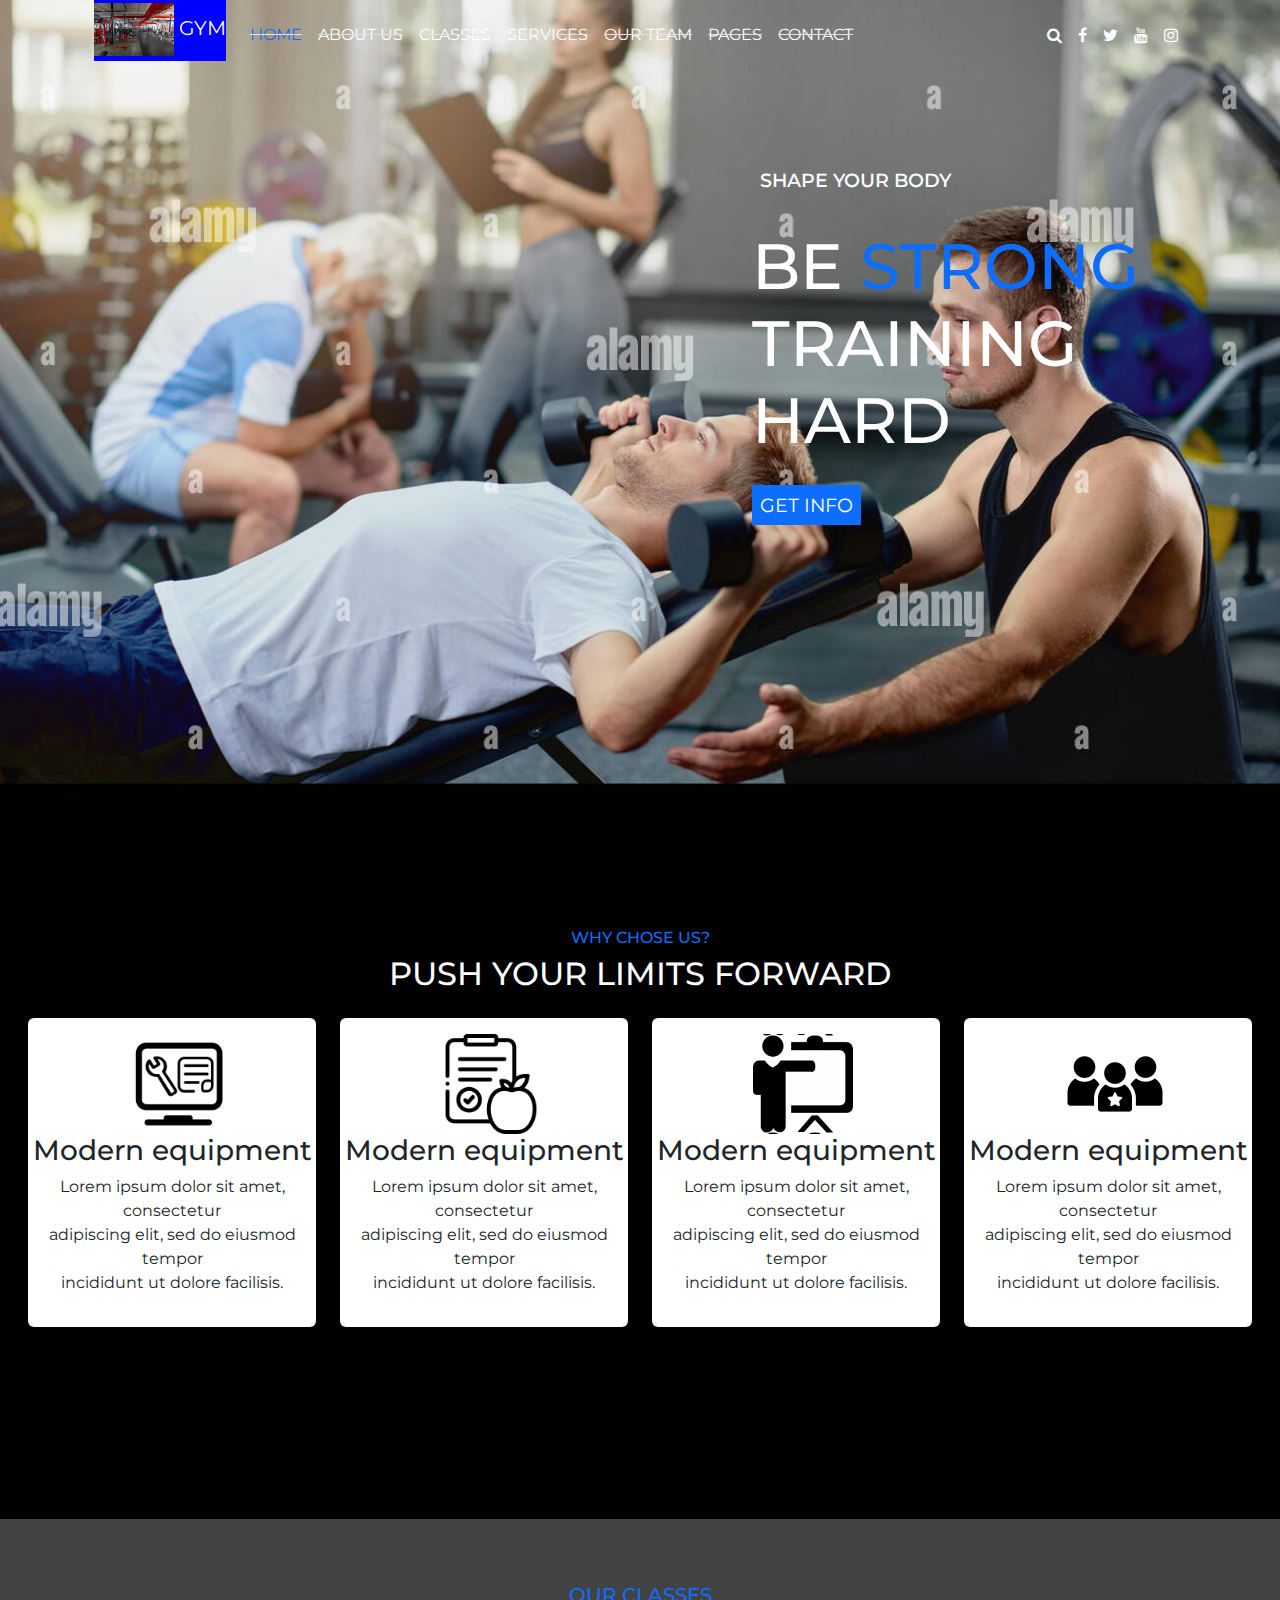
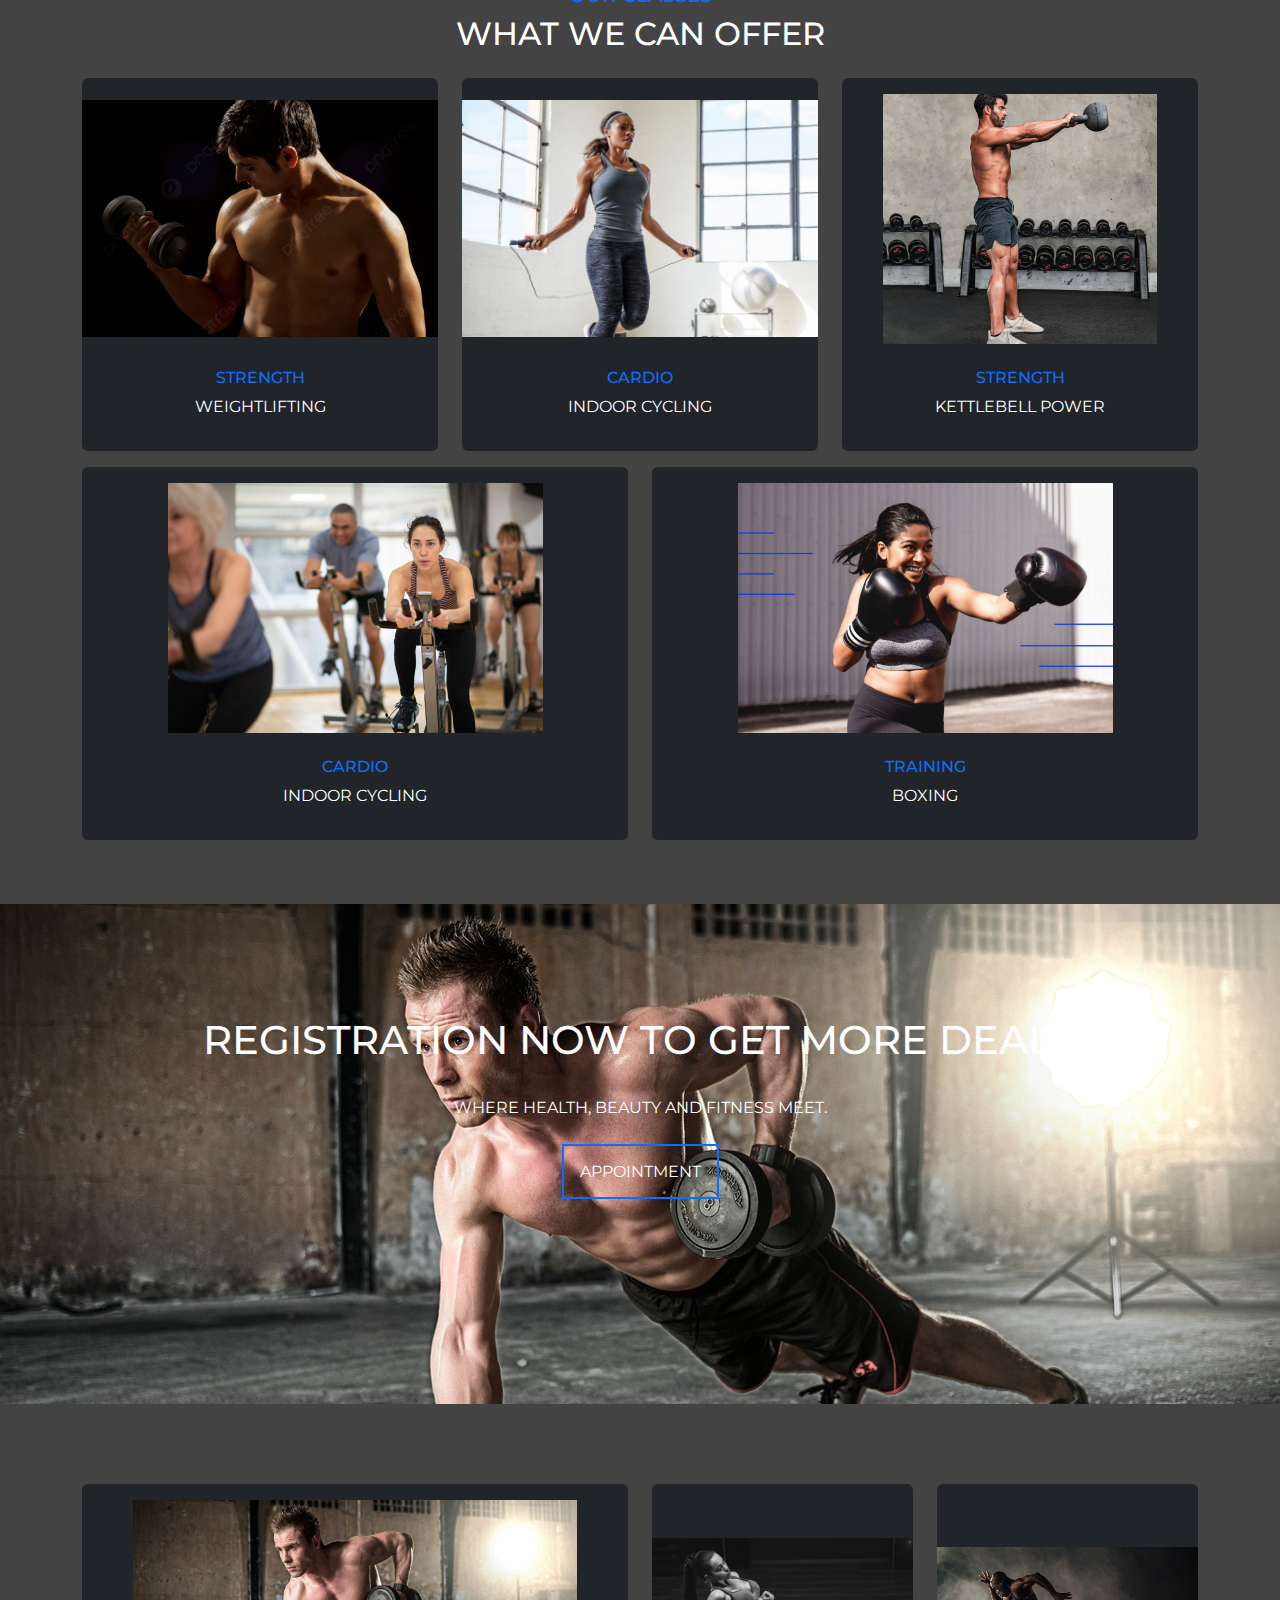
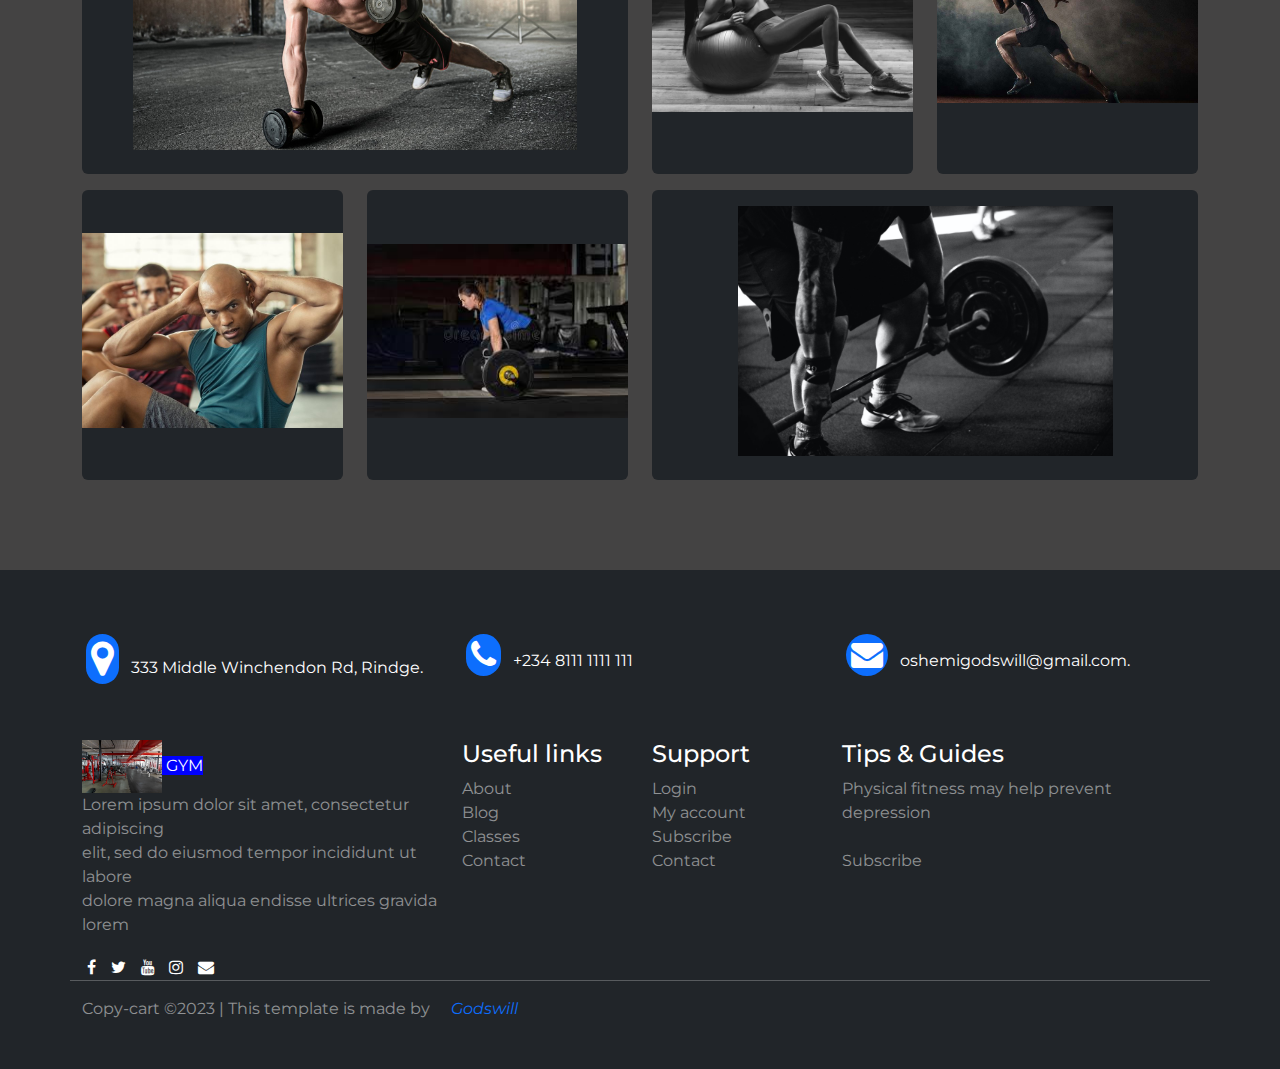
<file: index.html>
<!DOCTYPE html>
<html lang="en">

<head>
    <meta charset="UTF-8">
    <meta name="viewport" content="width=device-width, initial-scale=1.0">
    <link rel="stylesheet" href="https://cdnjs.cloudflare.com/ajax/libs/font-awesome/4.7.0/css/font-awesome.min.css">
    <link href="https://cdn.jsdelivr.net/npm/bootstrap@5.3.2/dist/css/bootstrap.min.css" rel="stylesheet">
    <script src="https://cdn.jsdelivr.net/npm/bootstrap@5.3.2/dist/js/bootstrap.bundle.min.js"></script>
    <link rel="stylesheet" href="css/style.css">
    <link rel="shortcut icon" href="" type="image/x-icon">
    <title>HOME</title>
</head>

<body>
    <section class="head pb-3">
        <div class="container">
            <nav class="navbar navbar-expand-lg navbar-dark">
                <div class="container-fluid">
                    <a class="navbar-brand text-white" href="javascript:void(0)"><img class="im"
                        src="images/general_gym_image.jpg" alt="" width="80"> GYM</a>
                    <button class="navbar-toggler" type="button" data-bs-toggle="collapse"
                        data-bs-target="#navbarSupportedContent" aria-controls="navbarSupportedContent"
                        aria-expanded="false" aria-label="Toggle navigation">
                        <span class="navbar-toggler-icon"></span>
                    </button>
                    <div class="collapse navbar-collapse" id="navbarSupportedContent">
                        <ul class="navbar-nav me-auto mb-2 mb-lg-0">
                            <li class="nav-item">
                                <a class="nav-link active text-primary" aria-current="page" href="index.html">HOME</a>
                            </li>
                            <li class="nav-item">
                                <a class="nav-link" href="About.html">ABOUT US</a>
                            </li>
                            <li class="nav-item">
                                <a class="nav-link" href="classes.html">CLASSES</a>
                            </li>
                            <li class="nav-item">
                                <a class="nav-link" href="#">SERVICES</a>
                            </li>
                            <li class="nav-item">
                                <a class="nav-link" href="#">OUR TEAM</a>
                            </li>
                            <li class="nav-item">
                                <a class="nav-link" href="#">PAGES</a>
                            </li>
                            <li class="nav-item">
                                <a class="nav-link" href="#">CONTACT</a>
                            </li>
                        </ul>
                        <form class="d-flex text-white social">
                            <i class="fa fa-search p-2"></i>
                            <i class="fa fa-facebook p-2"></i>
                            <i class="fa fa-twitter p-2"></i>
                            <i class="fa fa-youtube p-2"></i>
                            <i class="fa fa-instagram p-2"></i>
                        </form>
                    </div>
                </nav>
            <div class="showcase pt-5">
                <h6 class="mt-5 p-1 px-2">SHAPE YOUR BODY</h6> <br>
                <h1>BE <SPan class="text-primary">STRONG</SPan> <br> TRAINING HARD</h1> <br>
                <a class="bg-primary text-white text-decoration-none p-2" href="">GET INFO</a>
            </div>
        </div>
    </section>
    <section id="why">
        <div class="container">
            <h6 class="text-primary">WHY CHOSE US?</h6>
            <h2 class="text-white">PUSH YOUR LIMITS FORWARD</h2>
        </div>
        <div class="row mx-3">
            <div class="col-md-3">
                <div class="card mt-3 border-0">
                    <div class="pic1 mt-3" width="80"></div>
                    <div class="icon pb-3">
                        <h3>Modern equipment</h3>
                        <p>Lorem ipsum dolor sit amet, consectetur <br>adipiscing elit, sed do eiusmod tempor
                            <br>incididunt ut dolore facilisis.
                        </p>
                    </div>
                </div>
            </div>
            <div class="col-md-3">
                <div class="card mt-3 border-0">
                    <div class="pic2 mt-3" width="80"></div>
                    <div class="icon pb-3">
                        <h3>Modern equipment</h3>
                        <p>Lorem ipsum dolor sit amet, consectetur <br>adipiscing elit, sed do eiusmod tempor
                            <br>incididunt ut dolore facilisis.
                        </p>
                    </div>
                </div>
            </div>
            <div class="col-md-3">
                <div class="card mt-3 border-0">
                    <div class="pic3 mt-3" width="80"></div>
                    <div class="icon pb-3">
                        <h3>Modern equipment</h3>
                        <p>Lorem ipsum dolor sit amet, consectetur <br>adipiscing elit, sed do eiusmod tempor
                            <br>incididunt ut dolore facilisis.
                        </p>
                    </div>
                </div>
            </div>
            <div class="col-md-3">
                <div class="card mt-3 border-0">
                    <div class="pic4 mt-3" width="80"></div>
                    <div class="icon pb-3">
                        <h3>Modern equipment</h3>
                        <p>Lorem ipsum dolor sit amet, consectetur <br>adipiscing elit, sed do eiusmod tempor
                            <br>incididunt ut dolore facilisis.
                        </p>
                    </div>
                </div>
            </div>
        </div>
    </section>
    <section id="our">
        <div class="container">
            <div class="row">
                <div class="col-md-12">
                    <h5 class="text-primary">OUR CLASSES</h5>
                    <h2 class="text-white">WHAT WE CAN OFFER</h2>
                </div>
            </div>
            <div class="row">
                <div class="col-md-4">
                    <div class="card mt-3 bg-dark border-0">
                        <div class="pic5 mt-3"></div> <br>
                        <div class="icon pb-3">
                            <h6 class="text-primary">STRENGTH</h6>
                            <p class="text-white">WEIGHTLIFTING</p>
                        </div>
                    </div>
                </div>
                <div class="col-md-4">
                    <div class="card mt-3 bg-dark border-0">
                        <div class="pic6 mt-3"></div> <br>
                        <div class="icon pb-3">
                            <h6 class="text-primary">CARDIO</h6>
                            <p class="text-white">INDOOR CYCLING</p>
                        </div>
                    </div>
                </div>
                <div class="col-md-4">
                    <div class="card mt-3 bg-dark border-0">
                        <div class="pic7 mt-3"></div> <br>
                        <div class="icon pb-3">
                            <h6 class="text-primary">STRENGTH</h6>
                            <p class="text-white">KETTLEBELL POWER</p>
                        </div>
                    </div>
                </div>
            </div>
            <div class="row">
                <div class="col-md-6">
                    <div class="card mt-3 bg-dark border-0">
                        <div class="pic8 mt-3"></div> <br>
                        <div class="icon pb-3">
                            <h6 class="text-primary">CARDIO</h6>
                            <p class="text-white">INDOOR CYCLING</p>
                        </div>
                    </div>
                </div>
                <div class="col-md-6">
                    <div class="card mt-3 bg-dark border-0">
                        <div class="pic9 mt-3"></div> <br>
                        <div class="icon pb-3">
                            <h6 class="text-primary">TRAINING</h6>
                            <p class="text-white">BOXING</p>
                        </div>
                    </div>
                </div>
            </div>
        </div>
    </section>
    <section id="registration">
        <div class="container">
            <div class="row">
                <div class="col-md-12 pt-5">
                    <h1 class="text-white">REGISTRATION NOW TO GET MORE DEALS</h1> <br>
                    <p class="text-white">WHERE HEALTH, BEAUTY AND FITNESS MEET.</p> <br>
                    <a class="text-white text-decoration-none border border-2 border-primary p-3"
                        href="">APPOINTMENT</a>
                </div>
            </div>
        </div>
    </section>
    <section id="pictures">
        <div class="container">
            <div class="row">
                <div class="col-md-6">
                    <div class="card mt-3 bg-dark border-0">
                        <div class="pic10 mt-3"></div> <br>
                    </div>
                </div>
                <div class="col-md-3">
                    <div class="card mt-3 bg-dark border-0">
                        <div class="pic11 mt-3"></div> <br>
                    </div>
                </div>
                <div class="col-md-3">
                    <div class="card mt-3 bg-dark border-0">
                        <div class="pic12 mt-3"></div> <br>
                    </div>
                </div>
            </div>
            <div class="row">
                <div class="col-md-3">
                    <div class="card mt-3 bg-dark border-0">
                        <div class="pic13 mt-3"></div> <br>
                    </div>
                </div>
                <div class="col-md-3">
                    <div class="card mt-3 bg-dark border-0">
                        <div class="pic14 mt-3"></div> <br>
                    </div>
                </div>
                <div class="col-md-6">
                    <div class="card mt-3 bg-dark border-0">
                        <div class="pic15 mt-3"></div> <br>
                    </div>
                </div>
            </div>
        </div>
    </section>
    <footer class="bg-dark pt-5 pb-5">
        <div class="container">
            <div class="row">
                <div class="col-md-4 text-white px-3 py-3">
                    <i class="fa fa-map-marker bg-primary fs-1"></i>
                    &nbsp; 333 Middle Winchendon Rd, Rindge.
                </div>
                <div class="col-md-4 text-white px-3 py-3">
                    <i class="fa fa-phone bg-primary fs-2"></i>
                    &nbsp; +234 8111 1111 111
                </div>
                <div class="col-md-4 text-white px-3 py-3">
                    <i class="fa fa-envelope bg-primary fs-2"></i>
                    &nbsp; oshemigodswill@gmail.com.
                </div>
            </div>
            <p></p> <br>
            <div class="row text-white">
                <div class="col-md-4">
                    <a class="navbar-brand text-white" href="javascript:void(0)"><img class="im"
                            src="images/general_gym_image.jpg" alt="" width="80"> GYM</a>
                    <p class="text-white-50">
                        Lorem ipsum dolor sit amet, consectetur adipiscing <br>elit, sed do eiusmod tempor incididunt ut
                        labore <br>dolore magna aliqua endisse ultrices gravida lorem
                    </p>
                    <i class="fa fa-facebook text-white"></i>
                    <i class="fa fa-twitter text-white"></i>
                    <i class="fa fa-youtube text-white"></i>
                    <i class="fa fa-instagram text-white"></i>
                    <i class="fa fa-envelope text-white"></i>
                </div>
                <div class="col-md-2 text-white">
                    <h4>Useful links</h4>
                    <a class="text-decoration-none text-white-50" href="">About</a><br>
                    <a class="text-decoration-none text-white-50" href="">Blog</a><br>
                    <a class="text-decoration-none text-white-50" href="">Classes</a><br>
                    <a class="text-decoration-none text-white-50" href="">Contact</a>
                </div>
                <div class="col-md-2 text-white">
                    <h4>Support</h4>
                    <a class="text-decoration-none text-white-50" href="">Login</a><br>
                    <a class="text-decoration-none text-white-50" href="">My account</a><br>
                    <a class="text-decoration-none text-white-50" href="">Subscribe</a><br>
                    <a class="text-decoration-none text-white-50" href="">Contact</a>
                </div>
                <div class="col-md-4 text-white">
                    <h4>Tips & Guides</h4>
                    <a class="text-decoration-none text-white-50" href="">Physical fitness may help prevent depression</a><br>
                    <a href=""></a><br>
                    <a class="text-decoration-none text-white-50" href="">Subscribe</a><br>
                    <a href=""></a>
                </div>
                <hr>
                <div class="copy mx-auto text-white-50">Copy-cart ©2023 | This template is made by <i class="text-primary">Godswill</i></div>
            </div>
        </div>
    </footer>
</body>

</html>
</file>
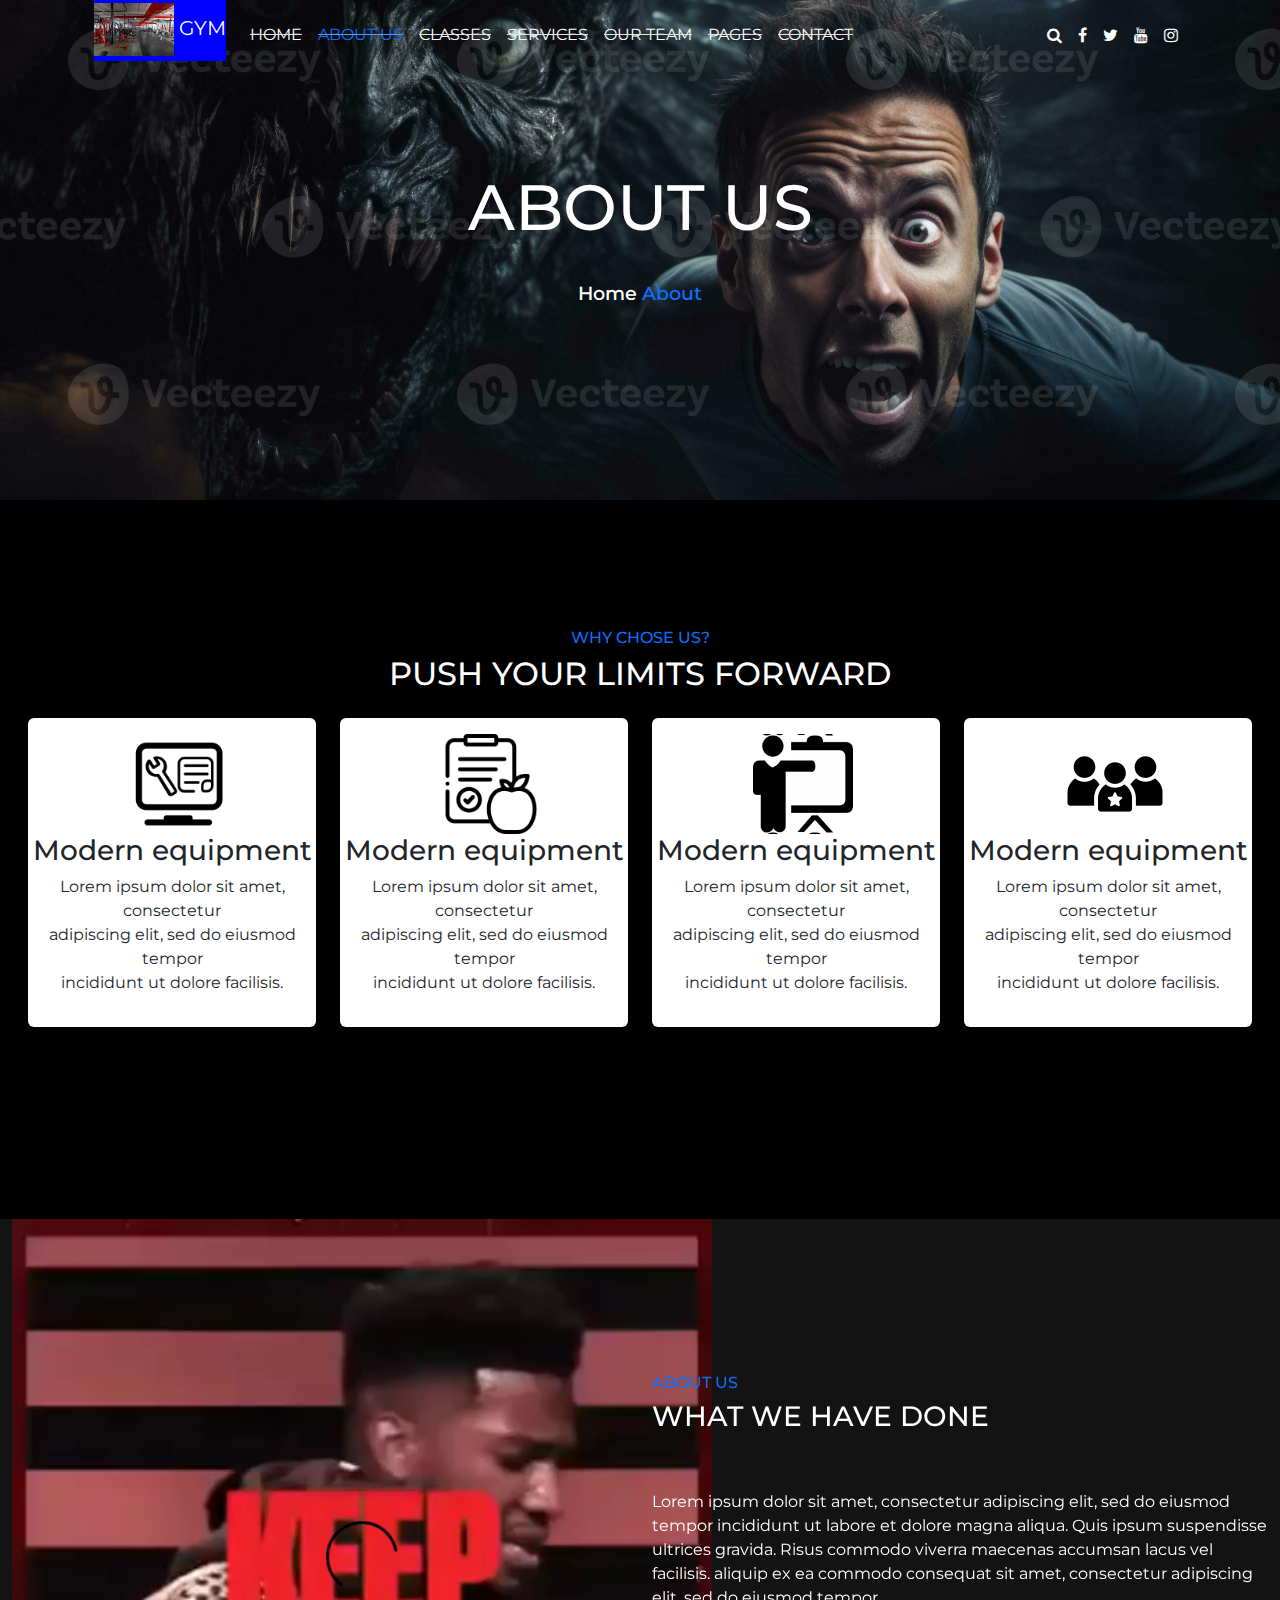
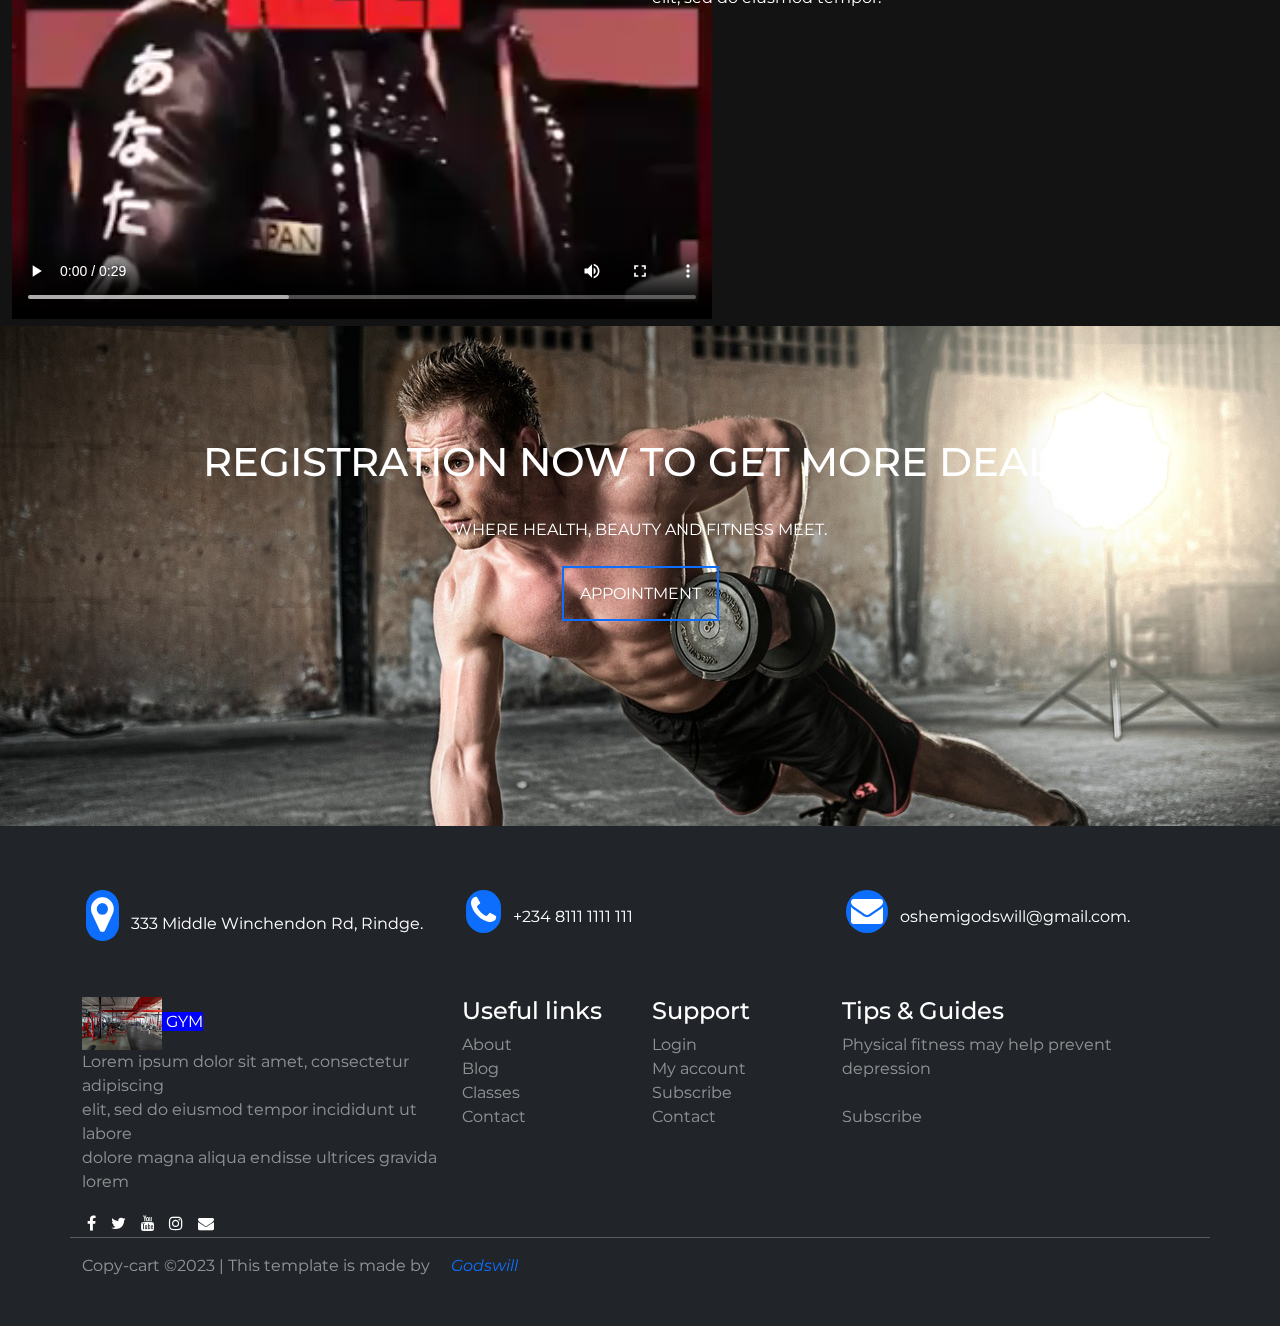
<file: About.html>
<!DOCTYPE html>
<html lang="en">

<head>
    <meta charset="UTF-8">
    <meta name="viewport" content="width=device-width, initial-scale=1.0">
    <link rel="stylesheet" href="https://cdnjs.cloudflare.com/ajax/libs/font-awesome/4.7.0/css/font-awesome.min.css">
    <link href="https://cdn.jsdelivr.net/npm/bootstrap@5.3.2/dist/css/bootstrap.min.css" rel="stylesheet">
    <script src="https://cdn.jsdelivr.net/npm/bootstrap@5.3.2/dist/js/bootstrap.bundle.min.js"></script>
    <link rel="stylesheet" href="../css/about.css">
    <link rel="shortcut icon" href="" type="image/x-icon">
    <title>ABOUT US</title>
</head>

<body>
    <section class="head pb-3">
        <div class="container">
            <nav class="navbar navbar-expand-lg navbar-dark">
                <div class="container-fluid">
                    <a class="navbar-brand text-white" href="javascript:void(0)"><img class="im"
                        src="images/general_gym_image.jpg" alt="" width="80"> GYM</a>
                    <button class="navbar-toggler" type="button" data-bs-toggle="collapse"
                        data-bs-target="#navbarSupportedContent" aria-controls="navbarSupportedContent"
                        aria-expanded="false" aria-label="Toggle navigation">
                        <span class="navbar-toggler-icon"></span>
                    </button>
                    <div class="collapse navbar-collapse" id="navbarSupportedContent">
                        <ul class="navbar-nav me-auto mb-2 mb-lg-0">
                            <li class="nav-item">
                                <a class="nav-link text-white" href="index.html">HOME</a>
                            </li>
                            <li class="nav-item">
                                <a class="nav-link active text-primary" aria-current="page" href="About.html">ABOUT US</a>
                            </li>
                            <li class="nav-item">
                                <a class="nav-link text-white" href="classes.html">CLASSES</a>
                            </li>
                            <li class="nav-item">
                                <a class="nav-link text-white" href="#">SERVICES</a>
                            </li>
                            <li class="nav-item">
                                <a class="nav-link text-white" href="#">OUR TEAM</a>
                            </li>
                            <li class="nav-item">
                                <a class="nav-link text-white" href="#">PAGES</a>
                            </li>
                            <li class="nav-item">
                                <a class="nav-link text-white" href="#">CONTACT</a>
                            </li>
                        </ul>
                        <form class="d-flex text-white social">
                            <i class="fa fa-search p-2"></i>
                            <i class="fa fa-facebook p-2"></i>
                            <i class="fa fa-twitter p-2"></i>
                            <i class="fa fa-youtube p-2"></i>
                            <i class="fa fa-instagram p-2"></i>
                        </form>
                    </div>
                </nav>
            <div class="showcase pt-5 text-centre">
                <h1 class="mt-5 p-1 px-2">ABOUT US</h1> <br>
                <h6>Home <SPan class="text-primary"> About</SPan></h6>
            </div>
        </div>
    </section>
    <section id="why">
        <div class="container">
            <h6 class="text-primary">WHY CHOSE US?</h6>
            <h2 class="text-white">PUSH YOUR LIMITS FORWARD</h2>
        </div>
        <div class="row mx-3">
            <div class="col-md-3">
                <div class="card mt-3 border-0">
                    <div class="pic1 mt-3" width="80"></div>
                    <div class="icon pb-3">
                        <h3>Modern equipment</h3>
                        <p>Lorem ipsum dolor sit amet, consectetur <br>adipiscing elit, sed do eiusmod tempor
                            <br>incididunt ut dolore facilisis.
                        </p>
                    </div>
                </div>
            </div>
            <div class="col-md-3">
                <div class="card mt-3 border-0">
                    <div class="pic2 mt-3" width="80"></div>
                    <div class="icon pb-3">
                        <h3>Modern equipment</h3>
                        <p>Lorem ipsum dolor sit amet, consectetur <br>adipiscing elit, sed do eiusmod tempor
                            <br>incididunt ut dolore facilisis.
                        </p>
                    </div>
                </div>
            </div>
            <div class="col-md-3">
                <div class="card mt-3 border-0">
                    <div class="pic3 mt-3" width="80"></div>
                    <div class="icon pb-3">
                        <h3>Modern equipment</h3>
                        <p>Lorem ipsum dolor sit amet, consectetur <br>adipiscing elit, sed do eiusmod tempor
                            <br>incididunt ut dolore facilisis.
                        </p>
                    </div>
                </div>
            </div>
            <div class="col-md-3">
                <div class="card mt-3 border-0">
                    <div class="pic4 mt-3" width="80"></div>
                    <div class="icon pb-3">
                        <h3>Modern equipment</h3>
                        <p>Lorem ipsum dolor sit amet, consectetur <br>adipiscing elit, sed do eiusmod tempor
                            <br>incididunt ut dolore facilisis.
                        </p>
                    </div>
                </div>
            </div>
        </div>
    </section>
    <section id="vid">
        <div class="container-fluid">
            <div class="row">
                <div class="col-md-6">
                    <video controls src="./images/keep on praying.mp4" height="700"></video>
                </div>
                <div class="col-md-6">
                    <h6 class="about"><span class="text-primary">ABOUT US</span></h6>
                    <h3 class="text-white">WHAT WE HAVE DONE</h3><br><br>
                    <p class="text-white">
                        Lorem ipsum dolor sit amet, consectetur adipiscing elit, sed do eiusmod tempor incididunt ut
                        labore et dolore magna aliqua. Quis ipsum suspendisse ultrices gravida. Risus commodo viverra
                        maecenas accumsan lacus vel facilisis. aliquip ex ea commodo consequat sit amet, consectetur
                        adipiscing elit, sed do eiusmod tempor.
                    </p>
                </div>
            </div>
        </div>
    </section>
    <section id="registration">
        <div class="container">
            <div class="row">
                <div class="col-md-12 pt-5">
                    <h1 class="text-white">REGISTRATION NOW TO GET MORE DEALS</h1> <br>
                    <p class="text-white">WHERE HEALTH, BEAUTY AND FITNESS MEET.</p> <br>
                    <a class="text-white text-decoration-none border border-2 border-primary p-3"
                        href="">APPOINTMENT</a>
                </div>
            </div>
        </div>
    </section>
    <footer class="bg-dark pt-5 pb-5">
        <div class="container">
            <div class="row">
                <div class="col-md-4 text-white px-3 py-3">
                    <i class="fa fa-map-marker bg-primary fs-1"></i>
                    &nbsp; 333 Middle Winchendon Rd, Rindge.
                </div>
                <div class="col-md-4 text-white px-3 py-3">
                    <i class="fa fa-phone bg-primary fs-2"></i>
                    &nbsp; +234 8111 1111 111
                </div>
                <div class="col-md-4 text-white px-3 py-3">
                    <i class="fa fa-envelope bg-primary fs-2"></i>
                    &nbsp; oshemigodswill@gmail.com.
                </div>
            </div>
            <p></p> <br>
            <div class="row text-white">
                <div class="col-md-4">
                    <a class="navbar-brand text-white" href="javascript:void(0)"><img class="im"
                            src="images/general_gym_image.jpg" alt="" width="80"> GYM</a>
                    <p class="text-white-50">
                        Lorem ipsum dolor sit amet, consectetur adipiscing <br>elit, sed do eiusmod tempor incididunt ut
                        labore <br>dolore magna aliqua endisse ultrices gravida lorem
                    </p>
                    <i class="fa fa-facebook text-white"></i>
                    <i class="fa fa-twitter text-white"></i>
                    <i class="fa fa-youtube text-white"></i>
                    <i class="fa fa-instagram text-white"></i>
                    <i class="fa fa-envelope text-white"></i>
                </div>
                <div class="col-md-2 text-white">
                    <h4>Useful links</h4>
                    <a class="text-decoration-none text-white-50" href="">About</a><br>
                    <a class="text-decoration-none text-white-50" href="">Blog</a><br>
                    <a class="text-decoration-none text-white-50" href="">Classes</a><br>
                    <a class="text-decoration-none text-white-50" href="">Contact</a>
                </div>
                <div class="col-md-2 text-white">
                    <h4>Support</h4>
                    <a class="text-decoration-none text-white-50" href="">Login</a><br>
                    <a class="text-decoration-none text-white-50" href="">My account</a><br>
                    <a class="text-decoration-none text-white-50" href="">Subscribe</a><br>
                    <a class="text-decoration-none text-white-50" href="">Contact</a>
                </div>
                <div class="col-md-4 text-white">
                    <h4>Tips & Guides</h4>
                    <a class="text-decoration-none text-white-50" href="">Physical fitness may help prevent depression</a><br>
                    <a href=""></a><br>
                    <a class="text-decoration-none text-white-50" href="">Subscribe</a><br>
                    <a href=""></a>
                </div>
                <hr>
                <div class="copy mx-auto text-white-50">Copy-cart ©2023 | This template is made by <i class="text-primary">Godswill</i></div>
            </div>
        </div>
    </footer>
</body>

</html>
</file>
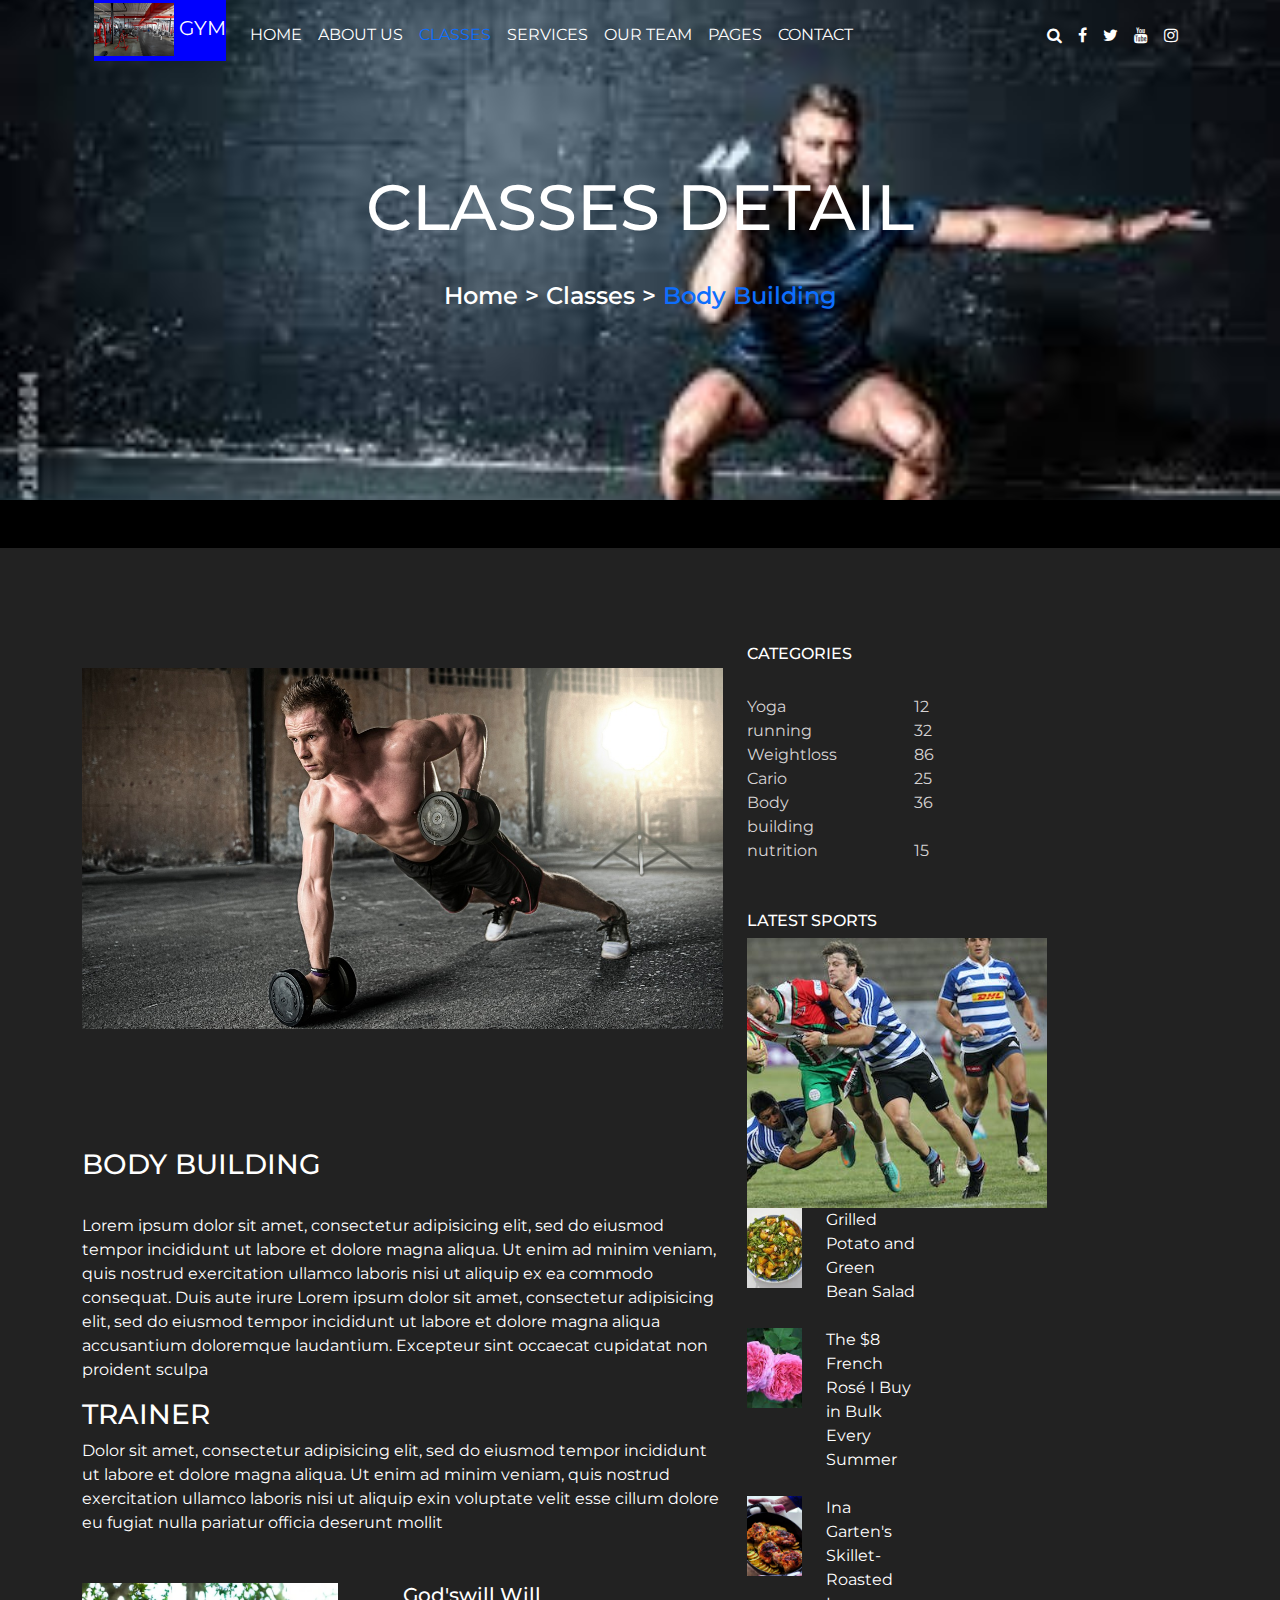
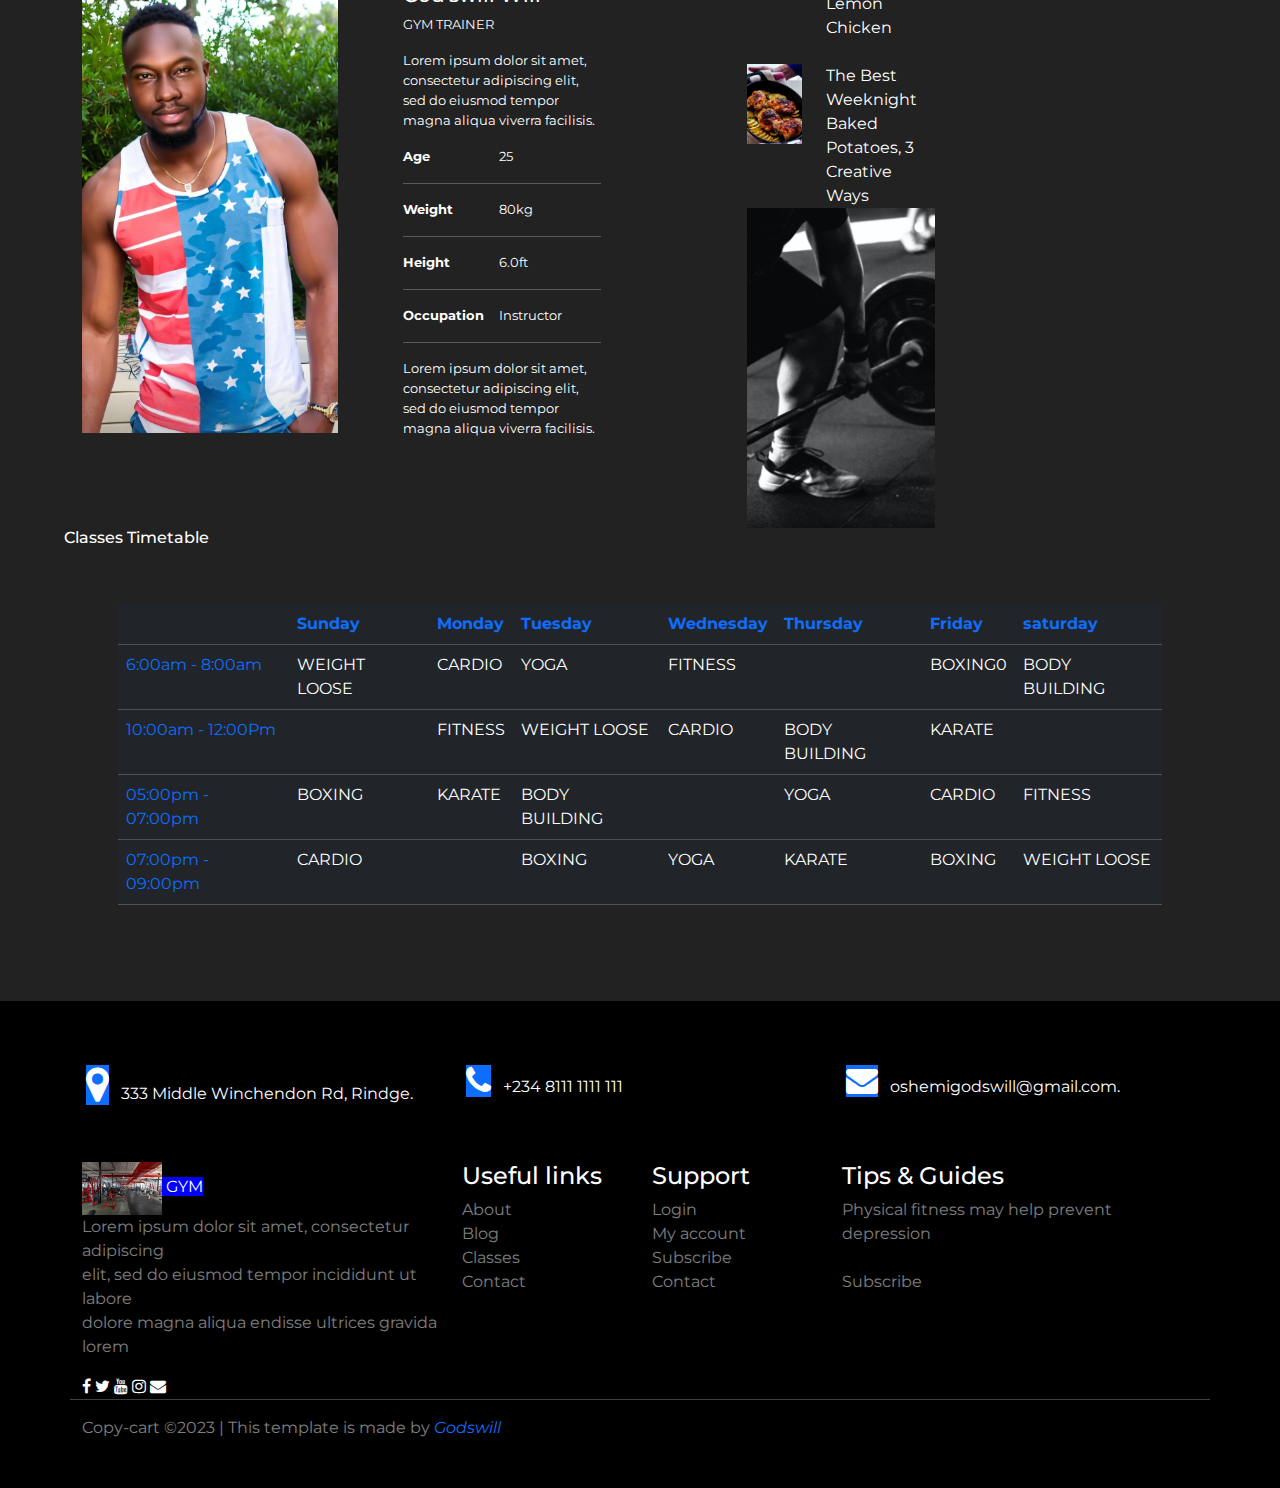
<file: classes.html>
<!DOCTYPE html>
<html lang="en">

<head>
    <meta charset="UTF-8">
    <meta name="viewport" content="width=device-width, initial-scale=1.0">
    <link rel="stylesheet" href="https://cdnjs.cloudflare.com/ajax/libs/font-awesome/4.7.0/css/font-awesome.min.css">
    <link href="https://cdn.jsdelivr.net/npm/bootstrap@5.3.2/dist/css/bootstrap.min.css" rel="stylesheet">
    <script src="https://cdn.jsdelivr.net/npm/bootstrap@5.3.2/dist/js/bootstrap.bundle.min.js"></script>
    <link rel="stylesheet" href="css/classes.css">
    <link rel="shortcut icon" href="" type="image/x-icon">
    <title>CLASSES</title>
</head>

<body>
    <section class="head pb-3">
        <div class="container">
            <nav class="navbar navbar-expand-lg navbar-dark">
                <div class="container-fluid">
                    <a class="navbar-brand text-white" href="javascript:void(0)"><img class="im"
                            src="images/general_gym_image.jpg" alt="" width="80"> GYM</a>
                    <button class="navbar-toggler" type="button" data-bs-toggle="collapse"
                        data-bs-target="#navbarSupportedContent" aria-controls="navbarSupportedContent"
                        aria-expanded="false" aria-label="Toggle navigation">
                        <span class="navbar-toggler-icon"></span>
                    </button>
                    <div class="collapse navbar-collapse" id="navbarSupportedContent">
                        <ul class="navbar-nav me-auto mb-2 mb-lg-0">
                            <li class="nav-item">
                                <a class="nav-link text-white" href="index.html">HOME</a>
                            </li>
                            <li class="nav-item">
                                <a class="nav-link text-white" href="About.html">ABOUT US</a>
                            </li>
                            <li class="nav-item">
                                <a class="nav-link active text-primary" aria-current="page"
                                    href="classes.html">CLASSES</a>
                            </li>
                            <li class="nav-item">
                                <a class="nav-link text-white" href="#">SERVICES</a>
                            </li>
                            <li class="nav-item">
                                <a class="nav-link text-white" href="#">OUR TEAM</a>
                            </li>
                            <li class="nav-item">
                                <a class="nav-link text-white" href="#">PAGES</a>
                            </li>
                            <li class="nav-item">
                                <a class="nav-link text-white" href="#">CONTACT</a>
                            </li>
                        </ul>
                        <form class="d-flex text-white social">
                            <i class="fa fa-search p-2"></i>
                            <i class="fa fa-facebook p-2"></i>
                            <i class="fa fa-twitter p-2"></i>
                            <i class="fa fa-youtube p-2"></i>
                            <i class="fa fa-instagram p-2"></i>
                        </form>
                    </div>
            </nav>
            <!-- <li class="nav-item dropdown">
                      <a class="nav-link dropdown-toggle" href="#" id="navbarDropdown" role="button" data-bs-toggle="dropdown" aria-expanded="false">
                        Dropdown
                      </a>
                      <ul class="dropdown-menu" aria-labelledby="navbarDropdown">
                        <li><a class="dropdown-item" href="#">Action</a></li>
                        <li><a class="dropdown-item" href="#">Another action</a></li>
                        <li><hr class="dropdown-divider"></li>
                        <li><a class="dropdown-item" href="#">Something else here</a></li>
                      </ul>
                            </li>
                    <li class="nav-item">
                      <a class="nav-link disabled" href="#" tabindex="-1" aria-disabled="true">Disabled</a>
                    </li>
                  </ul> -->
            <!-- <form class="d-flex">
                    <input class="form-control me-2" type="search" placeholder="Search" aria-label="Search">
                    <button class="btn btn-outline-success" type="submit">Search</button>
                  </form> -->



            <!-- <nav class="navbar navbar-expand-sm navbar-light">
                <div class="container-fluid">
                    <a class="navbar-brand text-white" href="javascript:void(0)"><img class="im"
                            src="images/general_gym_image.jpg" alt="" width="80"> GYM</a>
                    <button class="navbar-toggler" type="button" data-bs-toggle="collapse" data-bs-target="#mynavbar">
                        <span class="navbar-toggler-icon"></span>
                    </button>
                    <div class="collapse navbar-collapse" id="mynavbar">
                        <ul class="navbar-nav me-auto text-white">
                            <li class="nav-item love px-3 text-white">
                                <a class="nav-link pb-3 text-white" href="index.html">HOME</a>
                            </li>
                            <li class="nav-item px-3">
                                <a class="nav-link text-white" href="About.html">ABOUT US</a>
                            </li>
                            <li class="nav-item px-3">
                                <a class="nav-link active text-primary" href="classes.html">CLASSES</a>
                            </li>
                            <li class="nav-item px-3">
                                <a class="nav-link text-white" href="">SERVICES</a>
                            </li>
                            <li class="nav-item px-3">
                                <a class="nav-link text-white" href="">OUR TEAM</a>
                            </li>
                            <li class="nav-item px-3">
                                <a class="nav-link text-white" href="">PAGES</a>
                            </li>
                            <li class="nav-item px-3">
                                <a class="nav-link text-white" href="">CONTACT</a>
                            </li>
                        </ul>
                        <form class="d-flex text-white social">
                            <i class="fa fa-search p-2"></i>
                            <i class="fa fa-facebook p-2"></i>
                            <i class="fa fa-twitter p-2"></i>
                            <i class="fa fa-youtube p-2"></i>
                            <i class="fa fa-instagram p-2"></i>
                        </form>
                    </div>
                </div>
            </nav> -->
            <div class="showcase pt-5">
                <h1 class="mt-5 p-1 px-2">CLASSES DETAIL</h1> <br>
                <h6>Home > Classes > <SPan class="text-primary">Body Building </SPan></h6>
            </div>
        </div>
    </section>
    <section id="everything">
        <div class="container">
            <div class="row all mt-5 text-white">
                <div class="col-md-7">
                    <div class="background"></div>
                    <h3>BODY BUILDING</h3><br>
                    <p>Lorem ipsum dolor sit amet, consectetur adipisicing elit, sed do eiusmod tempor incididunt ut
                        labore et dolore magna aliqua. Ut enim ad minim veniam, quis nostrud exercitation ullamco
                        laboris nisi ut aliquip ex ea commodo consequat. Duis aute irure Lorem ipsum dolor sit amet,
                        consectetur adipisicing elit, sed do eiusmod tempor incididunt ut labore et dolore magna aliqua
                        accusantium doloremque laudantium. Excepteur sint occaecat cupidatat non proident sculpa</p>
                    <h3>TRAINER</h3>
                    <p>Dolor sit amet, consectetur adipisicing elit, sed do eiusmod tempor incididunt ut labore et
                        dolore
                        magna aliqua. Ut enim ad minim veniam, quis nostrud exercitation ullamco laboris nisi ut aliquip
                        exin voluptate velit esse cillum
                        dolore
                        eu fugiat nulla pariatur officia deserunt mollit</p>
                    <div class="row aboutrainer mt-5">
                        <div class="col-md-4">
                            <div class="pic mb-5"></div>
                        </div>
                        <div class="col-md-4">
                            <div class="trainer">
                                <h5>God'swill Will</h5>
                                <p class="text-sm text-light">GYM TRAINER</p>
                                <p>Lorem ipsum dolor sit amet, consectetur adipiscing elit, sed do eiusmod tempor
                                    magna aliqua viverra facilisis.
                                </p>
                                <div class="row about">
                                    <div class="col-md-2">
                                        <div class="stat">Age</div>
                                    </div>
                                    <div class="col-md-2">
                                        <div class="data ms-5">25</div>
                                    </div>
                                </div>
                                <hr>
                                <div class="row about">
                                    <div class="col-md-2">
                                        <div class="stat">Weight</div>
                                    </div>
                                    <div class="col-md-2">
                                        <div class="data ms-5">80kg</div>
                                    </div>
                                </div>
                                <hr>
                                <div class="row about">
                                    <div class="col-md-2">
                                        <div class="stat">Height</div>
                                    </div>
                                    <div class="col-md-2">
                                        <div class="data ms-5">6.0ft</div>
                                    </div>
                                </div>
                                <hr>
                                <div class="row about">
                                    <div class="col-md-2">
                                        <div class="stat">Occupation</div>
                                    </div>
                                    <div class="col-md-2">
                                        <div class="data ms-5">Instructor</div>
                                    </div>
                                </div>
                                <hr>
                                <p>Lorem ipsum dolor sit amet, consectetur adipiscing elit, sed do eiusmod tempor
                                    magna aliqua viverra facilisis.
                                </p>

                            </div>

                        </div>
                    </div>
                </div>
                <div class="col-md-5 mt-5 pt-5">
                    <h6>CATEGORIES</h6><br>
                    <div class="row categories">
                        <div class="col-md-3">
                            <div class="sta">Yoga</div>
                        </div>
                        <div class="col-md-2">
                            <div class="data ms-5">12</div>
                        </div>
                    </div>
                    <div class="row categories">
                        <div class="col-md-3">
                            <div class="sta">running</div>
                        </div>
                        <div class="col-md-2">
                            <div class="data ms-5">32</div>
                        </div>
                    </div>
                    <div class="row categories">
                        <div class="col-md-3">
                            <div class="sta">Weightloss</div>
                        </div>
                        <div class="col-md-2">
                            <div class="data ms-5">86</div>
                        </div>
                    </div>
                    <div class="row categories">
                        <div class="col-md-3">
                            <div class="sta">Cario</div>
                        </div>
                        <div class="col-md-2">
                            <div class="data ms-5">25</div>
                        </div>
                    </div>
                    <div class="row categories">
                        <div class="col-md-3">
                            <div class="sta">Body building</div>
                        </div>
                        <div class="col-md-2">
                            <div class="data ms-5">36</div>
                        </div>
                    </div>
                    <div class="row categories">
                        <div class="col-md-3">
                            <div class="sta">nutrition</div>
                        </div>
                        <div class="col-md-2">
                            <div class="data ms-5">15</div>
                        </div>
                    </div><br><br>

                    <h6>LATEST SPORTS</h6>
                    <div class="pic1"></div>

                    <div class="row">
                        <div class="col-md-2">
                            <div class="pic2"></div>
                        </div>
                        <div class="col-md-3">
                            Grilled Potato and Green Bean Salad
                        </div>
                    </div><br>
                    <div class="row">
                        <div class="col-md-2">
                            <div class="pic3"></div>
                        </div>
                        <div class="col-md-3">
                            The $8 French Rosé I Buy in Bulk Every Summer
                        </div>
                    </div><br>
                    <div class="row">
                        <div class="col-md-2">
                            <div class="pic5"></div>
                        </div>
                        <div class="col-md-3">
                            Ina Garten's Skillet-Roasted Lemon Chicken
                        </div>
                    </div><br>
                    <div class="row">
                        <div class="col-md-2">
                            <div class="pic5"></div>
                        </div>
                        <div class="col-md-3">
                            The Best Weeknight Baked Potatoes, 3 Creative Ways
                        </div>
                    </div>
                    <div class="col-md-5">
                        <div class="pic6"></div>
                    </div>
                </div>
            </div>
        </div>
    </section>
    <section id="tab">
        <h6 class="ps-5 ms-3">Classes Timetable</h6>
        <div class="container p-5">
            <table class=" table table-dark mb-5">
                <tr>
                    <th></th>
                    <th class="text-primary">Sunday</th>
                    <th class="text-primary">Monday</th>
                    <th class="text-primary">Tuesday</th>
                    <th class="text-primary">Wednesday</th>
                    <th class="text-primary">Thursday</th>
                    <th class="text-primary">Friday</th>
                    <th class="text-primary">saturday</th>
                </tr>
                <tr>
                    <td class="text-primary">6:00am - 8:00am</td>
                    <td>WEIGHT LOOSE</td>
                    <td>CARDIO</td>
                    <td>YOGA</td>
                    <td>FITNESS</td>
                    <td></td>
                    <td>BOXING0</td>
                    <td>BODY BUILDING</td>
                </tr>
                <tr>
                    <td class="text-primary">10:00am - 12:00Pm</td>
                    <td></td>
                    <td>FITNESS</td>
                    <td>WEIGHT LOOSE</td>
                    <td>CARDIO</td>
                    <td>BODY BUILDING</td>
                    <td>KARATE</td>
                    <td></td>
                </tr>
                <tr>
                    <td class="text-primary">05:00pm - 07:00pm</td>
                    <td>BOXING</td>
                    <td>KARATE</td>
                    <td>BODY BUILDING</td>
                    <td></td>
                    <td>YOGA</td>
                    <td>CARDIO</td>
                    <td>FITNESS</td>
                </tr>
                <tr>
                    <td class="text-primary">07:00pm - 09:00pm</td>
                    <td>CARDIO</td>
                    <td></td>
                    <td>BOXING</td>
                    <td>YOGA</td>
                    <td>KARATE</td>
                    <td>BOXING</td>
                    <td>WEIGHT LOOSE</td>
                </tr>
            </table>
        </div>
    </section>
    <footer class="pt-5 pb-5">
        <div class="container">
            <div class="row">
                <div class="col-md-4 text-white px-3 py-3">
                    <i class="fa fa-map-marker bg-primary fs-1"></i>
                    &nbsp; 333 Middle Winchendon Rd, Rindge.
                </div>
                <div class="col-md-4 text-white px-3 py-3">
                    <i class="fa fa-phone bg-primary fs-2"></i>
                    &nbsp; +234 8111 1111 111
                </div>
                <div class="col-md-4 text-white px-3 py-3">
                    <i class="fa fa-envelope bg-primary fs-2"></i>
                    &nbsp; oshemigodswill@gmail.com.
                </div>
            </div>
            <p></p> <br>
            <div class="row text-white">
                <div class="col-md-4">
                    <a class="navbar-brand text-white" href="javascript:void(0)"><img class="im"
                            src="images/general_gym_image.jpg" alt="" width="80"> GYM</a>
                    <p class="text-white-50">
                        Lorem ipsum dolor sit amet, consectetur adipiscing <br>elit, sed do eiusmod tempor incididunt ut
                        labore <br>dolore magna aliqua endisse ultrices gravida lorem
                    </p>
                    <i class="fa fa-facebook text-white"></i>
                    <i class="fa fa-twitter text-white"></i>
                    <i class="fa fa-youtube text-white"></i>
                    <i class="fa fa-instagram text-white"></i>
                    <i class="fa fa-envelope text-white"></i>
                </div>
                <div class="col-md-2 text-white">
                    <h4>Useful links</h4>
                    <a class="text-decoration-none text-white-50" href="">About</a><br>
                    <a class="text-decoration-none text-white-50" href="">Blog</a><br>
                    <a class="text-decoration-none text-white-50" href="">Classes</a><br>
                    <a class="text-decoration-none text-white-50" href="">Contact</a>
                </div>
                <div class="col-md-2 text-white">
                    <h4>Support</h4>
                    <a class="text-decoration-none text-white-50" href="">Login</a><br>
                    <a class="text-decoration-none text-white-50" href="">My account</a><br>
                    <a class="text-decoration-none text-white-50" href="">Subscribe</a><br>
                    <a class="text-decoration-none text-white-50" href="">Contact</a>
                </div>
                <div class="col-md-4 text-white">
                    <h4>Tips & Guides</h4>
                    <a class="text-decoration-none text-white-50" href="">Physical fitness may help prevent
                        depression</a><br>
                    <a href=""></a><br>
                    <a class="text-decoration-none text-white-50" href="">Subscribe</a><br>
                    <a href=""></a>
                </div>
                <hr>
                <div class="copy mx-auto text-white-50">Copy-cart ©2023 | This template is made by <i
                        class="text-primary">Godswill</i></div>
            </div>
        </div>
    </footer>
</body>

</html>
</file>
<file: css/style.css>
@import url(https://fonts.googleapis.com/css2?family=Montserrat:wght@200..900&display=swap);

* {
    padding: 0%;
    margin: 0%;
    font-family: montserrat;
}

body {
    background-color: rgb(68, 67, 67);
}

.navbar-brand {
    background-color: blue;
    margin-top: -10px;
}

.navbar-nav .nav-item .nav-link {
    color: white;
    text-decoration: line-through;
    text-decoration-color: rgb(227, 226, 226);
}

.navbar-nav .nav-item .nav-link:hover,
.navbar-nav .nav-item .active {
    /* color: blue;
    text-decoration: line-through;
    text-decoration-color: cornflowerblue; */
}

/* .navbar-nav .nav-item .active {
    color: black;
} */

.head {
    background: url(../images/young-cheerful-personal-coach-helping-perform-to-muscular-guy-doing-exercises-lying-with-dumbbells-in-dark-gym-on-blurry-background-hot-girl-personal-trainer-supporting-senior-gray-man-PPE9WE.jpg);
    height: 800px;
    background-repeat: no-repeat;
    background-size: cover;
    background-position: center;
    color: white;
}

.head h1{
    margin-left: 60%;
    font-size: 400%;
    font-weight: 500;
    word-spacing: 0%;
    letter-spacing: 0%;
}
.head h6{
    margin-left: 60%;
    font-size: larger;
    font-weight: 550;
    word-spacing: 0%;
    letter-spacing: 0%;
}
.showcase a{
    margin-left: 60%;
    font-size: larger;
    font-weight: 400;
    word-spacing: 0%;
    letter-spacing: 0%;
}

#why{
    background-color: black;
    padding-top: 10%;
    padding-bottom: 15%;
}

#why h6 {
    text-align: center;
}
#why h2{
    text-align: center;
}

.pic1{
    background:url(../images/equipment_icon.png);
    max-height: 250px;
    background-size: contain;
    background-position: center;
    margin-left: 35%;
    height: 100px;
    width: 100px;
}
.pic2{
    background:url(../images/healthy_nutrition_icon.png);
    max-height: 250px;
    background-size: contain;
    background-position: center;
    margin-left: 35%;
    height: 100px;
    width: 100px;
}
.pic3{
    background:url(../images/leadership-training-icon-1.png);
    max-height: 250px;
    background-size: contain;
    background-position: center;
    margin-left: 35%;
    height: 100px;
    width: 100px;
}
.pic4{
    background:url(../images/unique_icon.png);
    max-height: 250px;
    background-size: contain;
    background-position: center;
    margin-left: 35%;
    height: 100px;
    width: 100px;
}
.icon{
    text-align: center;
}

#our{
    padding-top: 5%;
    padding-bottom: 5%;
}

#our h5 {
    text-align: center;
}
#our h2{
    text-align: center;
}

.pic5{
    background:url(../images/pngtree-young-man-exercising-with-dumbbell-against-black-background-vector-picture-image_2269963.jpg);
    background-size: contain;
    background-position: center;
    background-repeat: no-repeat;
    margin: 0%;
    height: 250px;
    width: 100%;
}
.pic6{
    background:url(../images/best-cardio-exercises-promo-2000-498cbfb8f07541b78572bf810e7fb600.jpg);
    background-size: contain;
    background-position: center;
    background-repeat: no-repeat;
    margin: 0%;
    height: 250px;
    width: 100%;
}
.pic7{
    background:url(../images/kettlebell.jpg);
    background-size: contain;
    background-position: center;
    background-repeat: no-repeat;
    margin: 0%;
    height: 250px;
    width: 100%;
}
.pic8{
    background:url(../images/indoor_cycling.jpg);
    background-size: contain;
    background-position: center;
    background-repeat: no-repeat;
    margin: 0%;
    height: 250px;
    width: 100%;
}
.pic9{
    background:url(../images/boxing.jpg);
    background-size: contain;
    background-position: center;
    background-repeat: no-repeat;
    margin: 0%;
    height: 250px;
    width: 100%;
}

#registration{
    padding-top: 5%;
    padding-bottom: 5%;
    text-align: center;
    background: url(../images/man-in-gym-2604149_1280.jpg);
    background-size: cover;
    height: 500px;
}

#registration a:hover{
    background-color: blue;
}

#pictures{
    padding-top: 5%;
    padding-bottom: 7%;
}

.pic10{
    background:url(../images/man-in-gym-2604149_1280.jpg);
    background-size: contain;
    background-position: center;
    background-repeat: no-repeat;
    margin: 0%;
    height: 250px;
    width: 100%;
}
.pic11{
    background:url(../images/depositphotos_125654574-stock-photo-fitness-sport-training-and-people.jpg);
    background-size: contain;
    background-position: center;
    background-repeat: no-repeat;
    margin: 0%;
    height: 250px;
    width: 100%;
}

.pic12{
    background:url(../images/gettingintoshape.jpg);
    background-size: contain;
    background-position: center;
    background-repeat: no-repeat;
    margin: 0%;
    height: 250px;
    width: 100%;
}
.pic13{
    background:url(../images/gettyimages-1149242306.jpg);
    background-size: contain;
    background-position: center;
    background-repeat: no-repeat;
    margin: 0%;
    height: 250px;
    width: 100%;
}

.pic14{
    background:url(../images/images-gym.jpeg);
    background-size: contain;
    background-position: center;
    background-repeat: no-repeat;
    margin: 0%;
    height: 250px;
    width: 100%;
}
.pic15{
    background:url(../images/pexels-gym-victor-freitas-791763.jpg);
    background-size: contain;
    background-position: center;
    background-repeat: no-repeat;
    margin: 0%;
    height: 250px;
    width: 100%;
}

i{
    border-radius: 70px;
    padding: 1.5%;
}
</file>
<file: css/about.css>
@import url(https://fonts.googleapis.com/css2?family=Montserrat:wght@200..900&display=swap);

* {
    padding: 0%;
    margin: 0%;
    font-family: montserrat;
}

body {
    background-color: rgb(68, 67, 67);
}

.navbar-brand {
    background-color: blue;
    margin-top: -10px;
}

.navbar-nav .nav-item .nav-link {
    color: white;
    text-decoration: line-through;
    text-decoration-color: rgb(227, 226, 226);
}
.navbar-nav .nav-item .nav-link :hover{
    color: aqua;
    /* text-decoration: line-through;
    text-decoration-color: cornflowerblue; */
}
.navbar-nav .nav-item .active {
    color: blue;
    text-decoration: line-through;
    text-decoration-color: cornflowerblue;
}


.navbar-nav .nav-item .active {
    color: black;
}

.head {
    background: url(../images/face-of-a-person-dark-background.jpg);
    height: 500px;
    background-repeat: no-repeat;
    background-size: cover;
    background-position: center;
    color: white;
}

.head h1 {
    text-align: center;
    font-size: 400%;
    font-weight: 500;
    word-spacing: 0%;
    letter-spacing: 0%;
}

.head h6 {
    text-align: center;
    font-size: larger;
    font-weight: 550;
    word-spacing: 0%;
    letter-spacing: 0%;
}

#why{
    background-color: black;
    padding-top: 10%;
    padding-bottom: 15%;
}

#why h6 {
    text-align: center;
}
#why h2{
    text-align: center;
}

.pic1{
    background:url(../images/equipment_icon.png);
    max-height: 250px;
    background-size: contain;
    background-position: center;
    margin-left: 35%;
    height: 100px;
    width: 100px;
}
.pic2{
    background:url(../images/healthy_nutrition_icon.png);
    max-height: 250px;
    background-size: contain;
    background-position: center;
    margin-left: 35%;
    height: 100px;
    width: 100px;
}
.pic3{
    background:url(../images/leadership-training-icon-1.png);
    max-height: 250px;
    background-size: contain;
    background-position: center;
    margin-left: 35%;
    height: 100px;
    width: 100px;
}
.pic4{
    background:url(../images/unique_icon.png);
    max-height: 250px;
    background-size: contain;
    background-position: center;
    margin-left: 35%;
    height: 100px;
    width: 100px;
}
.icon{
    text-align: center;
}

#vid{
    background-color: rgb(20, 19, 19);
}

.about{
    padding-top: 25%;
}

#registration{
    padding-top: 5%;
    padding-bottom: 5%;
    text-align: center;
    background: url(../images/man-in-gym-2604149_1280.jpg);
    background-size: cover;
    height: 500px;
}

#registration a:hover{
    background-color: blue;
}

i{
    border-radius: 70px;
    padding: 1.5%;
}
</file>
<file: css/classes.css>
@import url(https://fonts.googleapis.com/css2?family=Montserrat:wght@200..900&display=swap);

* {
    padding: 0%;
    margin: 0%;
    font-family: montserrat;
}

body {
    background-color: black;
}

.navbar-brand {
    background-color: blue;
    margin-top: -10px;
}

.nav-link:hover {
    color: blue !important;
}

/* .navbar-nav .nav-item .active {
    color: black;
} */

.head {
    background: url(../images/gym_background.jpeg);
    height: 500px;
    background-repeat: no-repeat;
    background-size: cover;
    background-position: center;
    color: white;
}

.head h1 {
    text-align: center;
    font-size: 400%;
    font-weight: 500;
    word-spacing: 0%;
    letter-spacing: 0%;
}

.head h6 {
    text-align: center;
    font-size: x-large;
    font-weight: 550;
    word-spacing: 0%;
    letter-spacing: 0%;
}

#everything {
    background-color: rgb(34, 34, 34);
}

.background {
    background: url(../images/man-in-gym-2604149_1280.jpg);
    background-size: contain;
    background-position: center;
    background-repeat: no-repeat;
    min-height: 600px;
}

.pic {
    background: url(../images/IMG-20230902-WA0009.jpg);
    background-size: cover;
    background-position: center;
    background-repeat: no-repeat;
    width: 20vw;
    min-height: 450px;
}

.trainer {
    width: 100%;
    font-size: smaller;
}

.aboutrainer {
    gap: 15%;
}

.about {
    gap: 5%;
}

.stat {
    font-weight: bold;
}

.categories {
    /* gap: 3%; */
    color: rgb(214, 211, 211);
}

.pic1 {
    background: url(../images/rugby.jpeg);
    min-height: 270px;
    max-width: 300px;
    background-position: right;
    background-size: cover;
}

.pic2 {
    background: url(../images/grilled\ potato.jpg);
    min-height: 80px;
    max-width: 250px;
    background-position: center;
    background-size: cover;
}
.pic3 {
    background: url(../images/french\ rose.jpg);
    min-height: 80px;
    max-width: 250px;
    background-position: center;
    background-size: cover;
}
.pic5 {
    background: url(../images/Ina\ Gartens\ Skillet-Roasted\ Lemon\ Chicken.jpg);
    min-height: 80px;
    max-width: 250px;
    background-position: center;
    background-size: cover;
}
.pic4 {
    background: url(../images/grilled\ potato.jpg);
    min-height: 80px;
    max-width: 250px;
    background-position: center;
    background-size: cover;
}
.pic6 {
    background: url(../images/pexels-gym-victor-freitas-791763.jpg);
    min-height: 320px;
    max-width: 320px;
    background-position: center;
    background-size: cover;
    background-repeat: no-repeat;
}
#tab{
    background-color: rgb(34, 34, 34);
    color: white;
}
.table tr th td{
    padding: 10%;
    margin: 10%;
}
table{
    padding: 15px;
}
</file>
